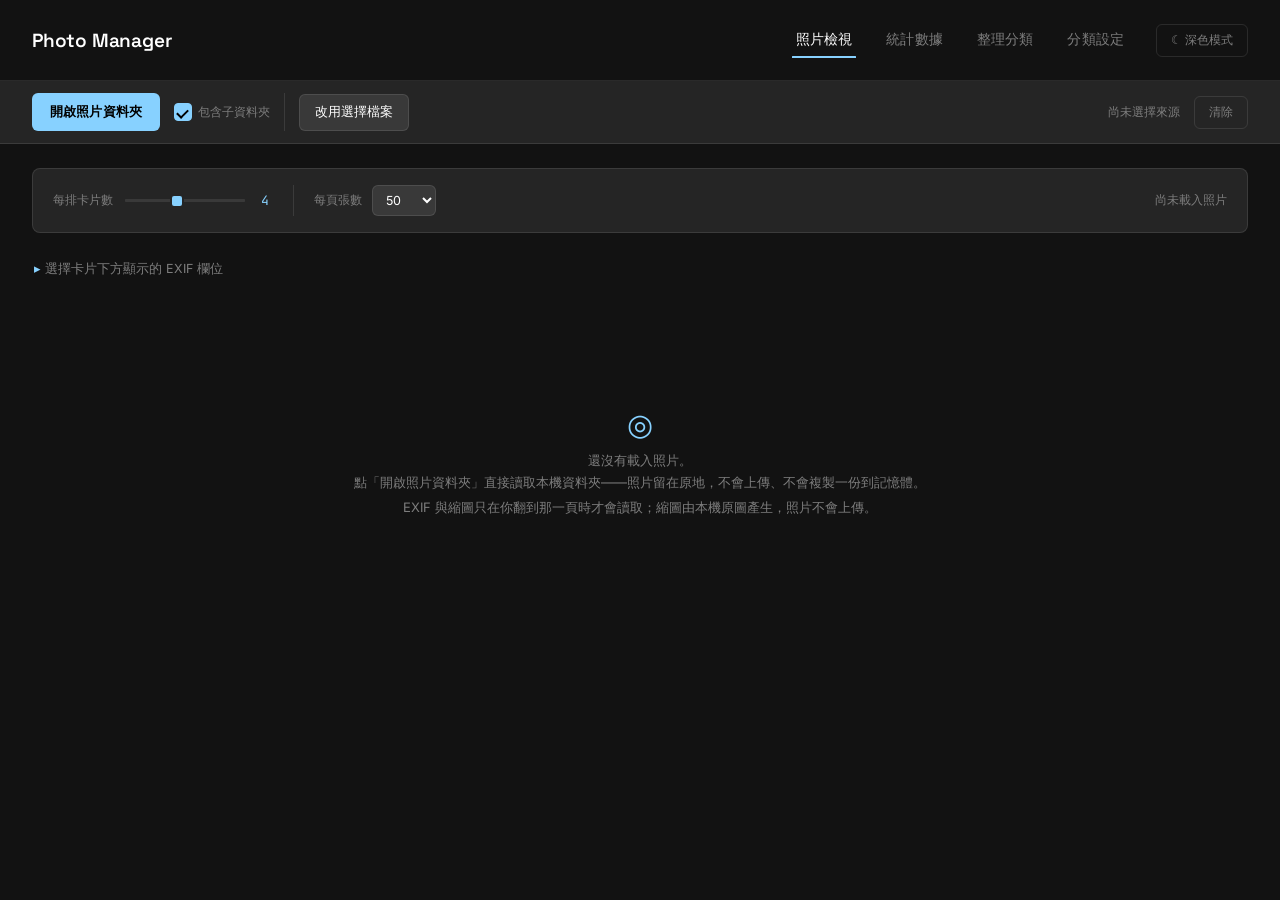
<file: index.html>
<!DOCTYPE html>
<html lang="zh-Hant">

<head>
    <meta charset="UTF-8">
    <title>Photo Manager</title>
    <meta name="viewport" content="width=device-width, initial-scale=1.0">
    <link rel="preconnect" href="https://fonts.googleapis.com">
    <link
        href="https://fonts.googleapis.com/css2?family=Space+Grotesk:wght@400;500;600;700&family=Inter:wght@400;500;600&family=JetBrains+Mono:wght@400;500;600&display=swap"
        rel="stylesheet">
    <link rel="stylesheet" href="style.css">
</head>

<body>

    <header class="top">
        <h1>Photo Manager</h1>
        <nav class="tabs">
            <button class="tab-btn active" data-view="photosView">照片檢視</button>
            <button class="tab-btn" data-view="statsView">統計數據</button>
            <button class="tab-btn" data-view="manageView">整理分類</button>
            <button class="tab-btn" data-view="settingsView">分類設定</button>
            <button class="theme-toggle" id="themeToggle">☾ 深色模式</button>
        </nav>
    </header>

    <!-- ============ 來源列（全域） ============ -->
    <div class="source-bar">
        <button class="upload-btn" id="pickFolderBtn">開啟照片資料夾</button>
        <label class="check" title="連同子資料夾裡的照片一起讀入">
            <input type="checkbox" id="recursiveChk" checked> 包含子資料夾
        </label>
        <div class="divider"></div>
        <label class="ghost-btn" for="fileInput">改用選擇檔案</label>
        <input id="fileInput" type="file" accept="image/jpeg,image/jpg,image/tiff" multiple>
        <div class="source-info" id="sourceInfo">尚未選擇來源</div>
        <button class="clear-btn" id="rescanBtn" hidden>重新掃描</button>
        <button class="clear-btn" id="clearBtn">清除</button>
    </div>

    <div class="notice warn" id="fsWarn" hidden></div>

    <div class="progress-wrap" id="progressWrap">
        <div class="progress-track">
            <div class="progress-fill" id="progressFill"></div>
        </div>
        <span class="progress-label" id="progressLabel">處理中…</span>
    </div>

    <main>
        <!-- ============ PHOTOS VIEW ============ -->
        <section id="photosView" class="view active">
            <div class="toolbar">
                <div class="control-group">
                    <label>每排卡片數</label>
                    <input type="range" id="colSlider" min="1" max="8" value="4">
                    <span class="col-count" id="colCount">4</span>
                </div>
                <div class="divider"></div>
                <div class="control-group">
                    <label>每頁張數</label>
                    <select id="pageSizeSelect" class="mini-select">
                        <option value="30">30</option>
                        <option value="50" selected>50</option>
                        <option value="100">100</option>
                        <option value="200">200</option>
                    </select>
                </div>
                <div class="photo-count" id="photoCount">尚未載入照片</div>
            </div>

            <details class="field-panel" id="fieldPanel">
                <summary>選擇卡片下方顯示的 EXIF 欄位</summary>
                <div class="chip-row" id="chipRow"></div>
            </details>

            <div id="grid" class="grid" style="grid-template-columns:repeat(4,1fr);"></div>
            <div id="photosPagination" class="pagination"></div>
            <div id="emptyState" class="empty-state">
                <div class="glyph">◎</div>
                <p>還沒有載入照片。</p>
                <p>點「開啟照片資料夾」直接讀取本機資料夾——照片留在原地，不會上傳、不會複製一份到記憶體。</p>
                <p class="dim">EXIF 與縮圖只在你翻到那一頁時才會讀取；縮圖由本機原圖產生，照片不會上傳。</p>
            </div>
        </section>

        <!-- ============ STATS VIEW ============ -->
        <section id="statsView" class="view">
            <div class="toolbar">
                <button class="upload-btn" id="scanAllBtn">分析全部照片的 EXIF</button>
                <div class="photo-count" id="statsProgress">尚未載入照片</div>
            </div>
            <div class="stats-grid" id="statsGrid"></div>
        </section>

        <!-- ============ MANAGE VIEW ============ -->
        <section id="manageView" class="view">
            <div class="cat-legend" id="catLegend"></div>

            <div class="manage-layout">
                <div class="preview-panel">
                    <h3>大圖預覽</h3>
                    <div id="previewWrap"></div>
                </div>

                <div class="thumb-sidebar">
                    <div class="apply-box">
                        <button class="export-btn" id="applyBtn">套用整理（在原資料夾移動檔案）</button>
                        <button class="ghost-btn wide" id="exportBtn" hidden>打包下載 .zip（相容模式）</button>
                        <div class="apply-hint" id="applyHint"></div>
                        <div class="apply-result" id="applyResult" hidden></div>
                    </div>

                    <div class="toolbar compact">
                        <div class="control-group">
                            <label>每排縮圖數</label>
                            <input type="range" id="mgmtColSlider" min="2" max="6" value="3">
                            <span class="col-count" id="mgmtColCount">3</span>
                        </div>
                        <label class="check">
                            <input type="checkbox" id="hideDoneChk"> 只看未分類
                        </label>
                        <div class="photo-count" id="mgmtPhotoCount">尚未載入照片</div>
                    </div>

                    <div id="manageGrid" class="manage-grid" style="grid-template-columns:repeat(3,1fr);"></div>
                    <div id="managePagination" class="pagination"></div>
                    <div id="manageEmpty" class="empty-state">
                        <div class="glyph">◎</div>
                        <p>還沒有照片可以分類。</p>
                        <p>先在上方選擇來源資料夾。</p>
                    </div>
                </div>
            </div>
        </section>

        <!-- ============ SETTINGS VIEW ============ -->
        <section id="settingsView" class="view">
            <div class="settings-head">
                <div>
                    <h2>照片分類</h2>
                    <p class="dim">
                        分類定義存在 <code>categories.json</code>，你在這裡的修改會存進瀏覽器，
                        並可以匯出成 JSON 帶到別台電腦。<br>
                        <b>移動</b>＝把檔案搬進該資料夾；<b>複製</b>＝原檔留著再複製一份；<b>只標記</b>＝不動檔案，只在畫面上做記號。
                    </p>
                </div>
                <div class="settings-actions">
                    <button class="ghost-btn" id="addCatBtn">＋ 新增分類</button>
                    <button class="ghost-btn" id="exportCatBtn">匯出 JSON</button>
                    <label class="ghost-btn" for="importCatInput">匯入 JSON</label>
                    <input id="importCatInput" type="file" accept="application/json,.json">
                    <button class="clear-btn" id="resetCatBtn">重設為預設</button>
                </div>
            </div>
            <div class="cat-table" id="catTable"></div>
        </section>
    </main>

    <dialog class="app-modal" id="appModal" aria-labelledby="appModalTitle" aria-describedby="appModalMessage">
        <form method="dialog" class="app-modal-card">
            <div class="app-modal-icon" id="appModalIcon" aria-hidden="true"></div>
            <div class="app-modal-content">
                <h2 id="appModalTitle"></h2>
                <p id="appModalMessage"></p>
                <div class="app-modal-actions">
                    <button class="ghost-btn" id="appModalCancel" value="cancel">取消</button>
                    <button class="export-btn" id="appModalConfirm" value="confirm">確定</button>
                </div>
            </div>
        </form>
    </dialog>

    <script src="js/exif.js"></script>
    <script src="js/categories.js"></script>
    <script src="js/library.js"></script>
    <script src="js/organize.js"></script>
    <script src="js/app.js"></script>
</body>

</html>
</file>
<file: style.css>
/* ============================================================
   配色系統 (cffy theme palette) — 預設暗黑模式
   ============================================================ */
:root {
    /** Base text colors */
    --cffy-theme-light-a0: #ffffff;
    --cffy-theme-dark-a0: #000000;

    /** Theme primary colors */
    --cffy-theme-primary-a0: #121212;
    --cffy-theme-primary-a10: #252525;
    --cffy-theme-primary-a20: #393939;
    --cffy-theme-primary-a30: #4f4f4f;
    --cffy-theme-primary-a40: #666;
    --cffy-theme-primary-a50: #7d7d7d;

    /** Theme surface colors */
    --cffy-theme-surface-a0: #121212;
    --cffy-theme-surface-a10: #252525;
    --cffy-theme-surface-a20: #393939;
    --cffy-theme-surface-a30: #4f4f4f;
    --cffy-theme-surface-a40: #666;
    --cffy-theme-surface-a50: #7d7d7d;

    /** Theme tonal surface colors */
    --cffy-theme-surface-tonal-a0: #121212;
    --cffy-theme-surface-tonal-a10: #252525;
    --cffy-theme-surface-tonal-a20: #393939;
    --cffy-theme-surface-tonal-a30: #4f4f4f;
    --cffy-theme-surface-tonal-a40: #666;
    --cffy-theme-surface-tonal-a50: #7d7d7d;

    /** Success colors */
    --cffy-theme-success-a0: #7dff95;
    --cffy-theme-success-a10: #9dffac;
    --cffy-theme-success-a20: #b8ffc1;

    /** Warning colors */
    --cffy-theme-warning-a0: #ffbc5e;
    --cffy-theme-warning-a10: #ffca83;
    --cffy-theme-warning-a20: #ffd8a4;

    /** Danger colors */
    --cffy-theme-danger-a0: #ff8080;
    --cffy-theme-danger-a10: #ff9b99;
    --cffy-theme-danger-a20: #ffb5b2;

    /** Info colors */
    --cffy-theme-info-a0: #87d1ff;
    --cffy-theme-info-a10: #a1dbff;
    --cffy-theme-info-a20: #b9e4ff;

    /* ---- 應用語意變數 (暗黑模式 = 預設) ---- */
    --bg: var(--cffy-theme-surface-a0);
    --bg-2: var(--cffy-theme-surface-a10);
    --bg-3: var(--cffy-theme-surface-a20);
    --text: var(--cffy-theme-light-a0);
    --muted: var(--cffy-theme-primary-a50);
    --line: rgba(255, 255, 255, 0.10);
    --accent: var(--cffy-theme-info-a0);
    --accent-dim: rgba(135, 209, 255, 0.14);
    --on-accent: var(--cffy-theme-dark-a0);
    --danger: var(--cffy-theme-danger-a0);
    --danger-dim: rgba(255, 128, 128, 0.14);
    --thumb-bg: #000;
    --radius: 8px;
    --radius-sm: 6px;
    --cat-1: var(--cffy-theme-info-a0);
    --cat-2: var(--cffy-theme-success-a0);
    --cat-3: var(--cffy-theme-warning-a0);
    --cat-4: var(--cffy-theme-primary-a40);
    --on-cat: var(--cffy-theme-dark-a0);
}

/* ---- 淺色模式 (由暗色調配色反推，維持可讀性) ---- */
html[data-theme="light"] {
    --bg: #ffffff;
    --bg-2: #f5f5f5;
    --bg-3: #e9e9e9;
    --text: var(--cffy-theme-primary-a0);
    --muted: var(--cffy-theme-primary-a40);
    --line: rgba(0, 0, 0, 0.12);
    --accent: #2c7fb8;
    --accent-dim: rgba(44, 127, 184, 0.10);
    --on-accent: #ffffff;
    --danger: #d64545;
    --danger-dim: rgba(214, 69, 69, 0.10);
    --thumb-bg: #0d0d0c;
    --cat-1: #2c7fb8;
    --cat-2: #2f9e44;
    --cat-3: #d9822b;
    --cat-4: #666;
    --on-cat: #ffffff;
}

html,
body {
    transition: background-color .2s ease, color .2s ease;
}

body.modal-open {
    overflow: hidden;
}

/* ---------- 共用 Modal ---------- */
.app-modal {
    width: min(520px, calc(100vw - 32px));
    padding: 0;
    color: var(--text);
    background: transparent;
    border: 0;
    overflow: visible;
}

.app-modal::backdrop {
    background: rgba(0, 0, 0, .68);
    backdrop-filter: blur(4px);
}

.app-modal-card {
    display: grid;
    grid-template-columns: auto minmax(0, 1fr);
    gap: 16px;
    padding: 24px;
    background: var(--bg-2);
    border: 1px solid var(--line);
    border-radius: 12px;
    box-shadow: 0 24px 80px rgba(0, 0, 0, .45);
}

.app-modal-icon {
    display: grid;
    place-items: center;
    width: 38px;
    height: 38px;
    color: var(--accent);
    background: var(--accent-dim);
    border-radius: 50%;
    font-size: 18px;
    font-weight: 700;
}

.app-modal[data-tone="danger"] .app-modal-icon {
    color: var(--danger);
    background: var(--danger-dim);
}

.app-modal-content h2 {
    margin: 2px 0 8px;
    font: 600 18px/1.3 'Space Grotesk', sans-serif;
}

.app-modal-content p {
    margin: 0;
    color: var(--muted);
    line-height: 1.65;
    white-space: pre-line;
}

.app-modal-actions {
    display: flex;
    justify-content: flex-end;
    gap: 8px;
    margin-top: 22px;
}

.app-modal-actions .export-btn {
    margin-bottom: 0;
}

.app-modal[data-tone="danger"] .app-modal-confirm {
    color: var(--cffy-theme-dark-a0);
    background: var(--danger);
    border-color: var(--danger);
}

@media (max-width: 520px) {
    .app-modal-card { grid-template-columns: 1fr; padding: 20px; }
    .app-modal-actions { flex-direction: column-reverse; }
    .app-modal-actions button { width: 100%; }
}

* {
    box-sizing: border-box;
}

html,
body {
    margin: 0;
    padding: 0;
}

body {
    background: var(--bg);
    color: var(--text);
    font-family: 'Inter', sans-serif;
    min-height: 100vh;
}

::selection {
    background: var(--accent);
    color: var(--on-accent);
}

/* ---------- header ---------- */
header.top {
    display: flex;
    align-items: center;
    justify-content: space-between;
    padding: 22px 32px;
    border-bottom: 1px solid var(--line);
}

h1 {
    font-family: 'Space Grotesk', sans-serif;
    font-weight: 600;
    font-size: 19px;
    margin: 0;
    letter-spacing: -0.01em;
}

.tabs {
    display: flex;
    gap: 2px;
    align-items: center;
}

.theme-toggle {
    font-family: 'Inter', sans-serif;
    font-size: 12px;
    font-weight: 500;
    color: var(--muted);
    background: none;
    border: 1px solid var(--line);
    border-radius: var(--radius-sm);
    cursor: pointer;
    padding: 7px 14px;
    margin-left: 14px;
    transition: all .15s ease;
}

.theme-toggle:hover {
    border-color: var(--accent);
    color: var(--accent);
}

.tab-btn {
    font-family: 'Inter', sans-serif;
    font-size: 13.5px;
    font-weight: 500;
    background: none;
    border: none;
    color: var(--muted);
    cursor: pointer;
    padding: 9px 16px;
    position: relative;
    letter-spacing: 0.01em;
    transition: color .15s ease;
}

.tab-btn:hover {
    color: var(--text);
}

.tab-btn.active {
    color: var(--text);
}

.tab-btn.active::after {
    content: "";
    position: absolute;
    left: 12px;
    right: 12px;
    bottom: 0;
    height: 2px;
    background: var(--accent);
    border-radius: 0.5px;
}

main {
    padding: 24px 32px 60px;
}

.view {
    display: none;
}

.view.active {
    display: block;
}

/* ---------- toolbar ---------- */
.toolbar {
    display: flex;
    flex-wrap: wrap;
    align-items: center;
    gap: 20px;
    background: var(--bg-2);
    border: 1px solid var(--line);
    border-radius: var(--radius);
    padding: 16px 20px;
    margin-bottom: 22px;
}

.upload-btn {
    font-family: 'Inter', sans-serif;
    font-weight: 600;
    font-size: 13px;
    background: var(--accent);
    color: var(--on-accent);
    border: none;
    padding: 10px 18px;
    border-radius: var(--radius-sm);
    cursor: pointer;
    letter-spacing: 0.01em;
    transition: filter .15s ease;
}

.upload-btn:hover {
    filter: brightness(1.1);
}

input[type=file] {
    display: none;
}

.toolbar .divider {
    width: 1px;
    align-self: stretch;
    background: var(--line);
}

.control-group {
    display: flex;
    align-items: center;
    gap: 10px;
}

.control-group label {
    font-size: 12px;
    color: var(--muted);
    font-family: 'Inter', sans-serif;
}

input[type=range] {
    -webkit-appearance: none;
    width: 120px;
    height: 3px;
    background: var(--bg-3);
    outline: none;
    border-radius: 0.75px;
}

input[type=range]::-webkit-slider-thumb {
    -webkit-appearance: none;
    width: 14px;
    height: 14px;
    border-radius: 4px;
    background: var(--accent);
    cursor: pointer;
    border: 2px solid var(--bg-2);
}

.col-count {
    font-family: 'JetBrains Mono', monospace;
    font-size: 13px;
    color: var(--accent);
    min-width: 16px;
    text-align: center;
}

.photo-count {
    font-size: 12px;
    color: var(--muted);
    font-family: 'Inter', sans-serif;
    margin-left: auto;
}

.clear-btn {
    font-family: 'Inter', sans-serif;
    font-size: 12px;
    font-weight: 500;
    color: var(--muted);
    background: none;
    border: 1px solid var(--line);
    border-radius: var(--radius-sm);
    cursor: pointer;
    padding: 7px 14px;
    transition: all .15s ease;
}

.clear-btn:hover {
    border-color: var(--danger);
    color: var(--danger);
}

/* ---------- field chips ---------- */
.field-panel {
    margin-bottom: 20px;
}

.field-panel summary {
    cursor: pointer;
    font-size: 12.5px;
    color: var(--muted);
    font-family: 'Inter', sans-serif;
    padding: 6px 2px;
    list-style: none;
    user-select: none;
}

.field-panel summary::-webkit-details-marker {
    display: none;
}

.field-panel summary::before {
    content: "▸ ";
    color: var(--accent);
}

.field-panel[open] summary::before {
    content: "▾ ";
}

.chip-row {
    display: flex;
    flex-wrap: wrap;
    gap: 8px;
    padding: 10px 2px 4px;
}

.chip {
    font-size: 12px;
    font-family: 'Inter', sans-serif;
    font-weight: 500;
    border: 1px solid var(--line);
    border-radius: var(--radius-sm);
    padding: 6px 13px;
    cursor: pointer;
    color: var(--muted);
    user-select: none;
    transition: all .12s ease;
    background: transparent;
}

.chip.on {
    border-color: var(--accent);
    color: var(--accent);
    background: var(--accent-dim);
}

.chip:hover {
    border-color: var(--text);
    color: var(--text);
}

.chip.on:hover {
    border-color: var(--accent);
    color: var(--accent);
}

/* ---------- grid & cards ---------- */
.grid {
    display: grid;
    gap: 18px;
}

.card {
    background: var(--bg-2);
    border: 1px solid var(--line);
    border-radius: var(--radius);
    overflow: hidden;
    display: flex;
    flex-direction: column;
}

.thumb-wrap {
    position: relative;
    width: 100%;
    aspect-ratio: 4/3;
    background: var(--thumb-bg);
    overflow: hidden;
}

.thumb-wrap img {
    width: 100%;
    height: 100%;
    object-fit: cover;
    display: block;
    image-orientation: none;
}

.card-body {
    padding: 12px 14px 14px;
    display: flex;
    flex-direction: column;
    gap: 8px;
}

.card-fname {
    font-family: 'Inter', sans-serif;
    font-size: 12.5px;
    font-weight: 600;
    white-space: nowrap;
    overflow: hidden;
    text-overflow: ellipsis;
    color: var(--text);
}

.exif-list {
    font-family: 'JetBrains Mono', monospace;
    font-size: 11.5px;
    color: var(--muted);
    display: flex;
    flex-direction: column;
    gap: 5px;
}

.exif-list .row {
    display: flex;
    justify-content: space-between;
    gap: 8px;
    border-top: 1px solid var(--line);
    padding-top: 5px;
}

.exif-list .row:first-child {
    border-top: none;
    padding-top: 0;
}

.exif-list .k {
    color: var(--muted);
}

.exif-list .v {
    color: var(--text);
    text-align: right;
}

.exif-empty {
    font-size: 11px;
    color: var(--muted);
    font-style: italic;
}

.empty-state {
    text-align: center;
    padding: 80px 20px;
    color: var(--muted);
}

.empty-state .glyph {
    font-size: 30px;
    color: var(--accent);
    margin-bottom: 10px;
}

.empty-state p {
    font-size: 13px;
    margin: 4px 0;
}

/* ---------- stats view ---------- */
.stats-grid {
    display: grid;
    grid-template-columns: 1fr 1fr;
    gap: 20px;
}

@media (max-width:900px) {
    .stats-grid {
        grid-template-columns: 1fr;
    }
}

.stat-card {
    background: var(--bg-2);
    border: 1px solid var(--line);
    border-radius: var(--radius);
    padding: 18px 20px 20px;
}

.stat-title {
    font-family: 'Inter', sans-serif;
    font-size: 13.5px;
    font-weight: 600;
    margin: 0 0 4px;
    color: var(--text);
    display: flex;
    align-items: baseline;
    gap: 8px;
}

.stat-title .sub {
    font-size: 10.5px;
    font-weight: 400;
    color: var(--muted);
    font-family: 'JetBrains Mono', monospace;
}

.bar-row {
    display: flex;
    align-items: center;
    gap: 10px;
    margin-top: 10px;
}

.bar-label {
    font-family: 'JetBrains Mono', monospace;
    font-size: 11px;
    color: var(--muted);
    width: 74px;
    flex-shrink: 0;
    text-align: right;
}

.bar-track {
    flex: 1;
    height: 13px;
    background: var(--bg-3);
    border-radius: 3px;
    overflow: hidden;
}

.bar-fill {
    height: 100%;
    background: var(--accent);
    border-radius: 3px;
}

.bar-count {
    font-family: 'JetBrains Mono', monospace;
    font-size: 11px;
    color: var(--text);
    width: 26px;
}

.stat-empty {
    font-size: 12px;
    color: var(--muted);
    font-style: italic;
    margin-top: 8px;
}

/* ---------- manage view (照片管理／分類／Master-Detail 版面) ---------- */
.manage-layout {
    display: grid;
    grid-template-columns: minmax(0, 1fr) 340px;
    gap: 20px;
    align-items: start;
}

@media (max-width:900px) {
    .manage-layout {
        grid-template-columns: 1fr;
    }
}

/* 右側縮圖側欄的小格網 */
.manage-grid {
    display: grid;
    gap: 10px;
}

.thumb-card {
    position: relative;
    border-radius: var(--radius-sm);
    overflow: hidden;
    cursor: pointer;
    aspect-ratio: 1/1;
    background: var(--thumb-bg);
    border: 2px solid transparent;
    transition: border-color .1s ease, box-shadow .12s ease, transform .12s ease;
}

.thumb-card img {
    width: 100%;
    height: 100%;
    object-fit: cover;
    display: block;
    image-orientation: none;
}

/* 當前焦點：加粗邊框 + 高對比外發光，確保快速瀏覽時一眼就能看出焦點在哪一張 */
.thumb-card.selected,
.thumb-card.focused {
    border: 4px solid var(--accent);
    box-shadow: 0 0 0 3px var(--bg-2), 0 0 0 6px var(--accent), 0 4px 18px rgba(0, 0, 0, 0.35);
    transform: scale(1.04);
    z-index: 2;
}

.thumb-card .cat-badge {
    position: absolute;
    bottom: 6px;
    left: 6px;
    right: 6px;
    font-family: 'Inter', sans-serif;
    font-size: 10px;
    font-weight: 600;
    color: var(--on-cat);
    padding: 3px 7px;
    border-radius: 5px;
    text-align: center;
    overflow: hidden;
    text-overflow: ellipsis;
    white-space: nowrap;
}

.thumb-card .fname-tag {
    position: absolute;
    top: 0;
    left: 0;
    right: 0;
    font-family: 'JetBrains Mono', monospace;
    font-size: 9px;
    color: #fff;
    background: linear-gradient(180deg, rgba(0, 0, 0, 0.55), transparent);
    padding: 5px 6px 12px;
    white-space: nowrap;
    overflow: hidden;
    text-overflow: ellipsis;
}

/* 左側大圖預覽區(Master) */
.preview-panel {
    background: var(--bg-2);
    border: 1px solid var(--line);
    border-radius: var(--radius);
    padding: 18px 20px;
    position: sticky;
    top: 20px;
    min-width: 0;
}

.preview-panel h3 {
    font-family: 'Space Grotesk', sans-serif;
    font-size: 13px;
    font-weight: 600;
    margin: 0 0 12px;
    color: var(--text);
}

.preview-image-box {
    width: 100%;
    min-width: 0;
    height: 64vh;
    border-radius: var(--radius-sm);
    background: var(--thumb-bg);
    margin-bottom: 14px;
    display: flex;
    align-items: center;
    justify-content: center;
    overflow: hidden;
}

.preview-image-box img {
    max-width: 100%;
    max-height: 64vh;
    width: auto;
    height: auto;
    object-fit: contain;
    display: block;
    image-orientation: none;
}

.preview-fname {
    font-size: 14px;
    font-weight: 600;
    color: var(--text);
    margin-bottom: 6px;
    word-break: break-all;
}

.preview-cat-badge {
    display: inline-block;
    font-family: 'Inter', sans-serif;
    font-size: 11px;
    font-weight: 600;
    color: var(--on-cat);
    padding: 4px 10px;
    border-radius: var(--radius-sm);
    margin-bottom: 12px;
}

.preview-exif .row {
    display: flex;
    justify-content: space-between;
    gap: 8px;
    font-family: 'JetBrains Mono', monospace;
    font-size: 11.5px;
    border-top: 1px solid var(--line);
    padding: 6px 0;
}

.preview-exif .row:first-child {
    border-top: none;
}

.preview-exif .k {
    color: var(--muted);
}

.preview-exif .v {
    color: var(--text);
    text-align: right;
}

.kbd-hint {
    margin-top: 14px;
    padding-top: 14px;
    border-top: 1px solid var(--line);
    font-size: 11px;
    color: var(--muted);
    line-height: 1.8;
}

.kbd-hint kbd {
    font-family: 'JetBrains Mono', monospace;
    font-size: 10px;
    background: var(--bg-3);
    border: 1px solid var(--line);
    border-radius: 4px;
    padding: 1px 6px;
    color: var(--text);
}

.export-btn {
    font-family: 'Inter', sans-serif;
    font-weight: 600;
    font-size: 13px;
    background: var(--text);
    color: var(--bg);
    border: none;
    padding: 10px 18px;
    border-radius: var(--radius-sm);
    cursor: pointer;
    letter-spacing: 0.01em;
    transition: filter .15s ease;
    margin-bottom: 10px;
}

.export-btn:hover {
    filter: brightness(1.15);
}

.export-btn:disabled {
    opacity: 0.4;
    cursor: not-allowed;
}

/* ---------- progress bar (chunked processing) ---------- */
.progress-wrap {
    display: none;
    align-items: center;
    gap: 12px;
    padding: 9px 32px;
    background: var(--bg-2);
    border-bottom: 1px solid var(--line);
}

.progress-wrap.active {
    display: flex;
}

.progress-track {
    flex: 1;
    max-width: 360px;
    height: 6px;
    background: var(--bg-3);
    border-radius: 1.5px;
    overflow: hidden;
}

.progress-fill {
    height: 100%;
    width: 0%;
    background: var(--accent);
    transition: width .12s ease;
}

.progress-label {
    font-family: 'JetBrains Mono', monospace;
    font-size: 11.5px;
    color: var(--muted);
    white-space: nowrap;
}

/* ---------- pagination ---------- */
.pagination {
    display: flex;
    align-items: center;
    justify-content: center;
    gap: 16px;
    margin-top: 22px;
}

.page-btn {
    font-family: 'Inter', sans-serif;
    font-size: 12.5px;
    font-weight: 500;
    color: var(--text);
    background: var(--bg-2);
    border: 1px solid var(--line);
    border-radius: var(--radius-sm);
    padding: 8px 16px;
    cursor: pointer;
    transition: all .15s ease;
}

.page-btn:hover:not(:disabled) {
    border-color: var(--accent);
    color: var(--accent);
}

.page-btn:disabled {
    opacity: .35;
    cursor: not-allowed;
}

.page-info {
    font-family: 'JetBrains Mono', monospace;
    font-size: 12px;
    color: var(--muted);
}

/* ============================================================
   來源列
   ============================================================ */
.source-bar {
    display: flex;
    flex-wrap: wrap;
    align-items: center;
    gap: 14px;
    padding: 12px 32px;
    background: var(--bg-2);
    border-bottom: 1px solid var(--line);
}

.source-bar .divider {
    width: 1px;
    align-self: stretch;
    background: var(--line);
}

.source-info {
    margin-left: auto;
    font-size: 12px;
    color: var(--muted);
    font-family: 'Inter', sans-serif;
}

.source-info.ok {
    color: var(--text);
}

.source-info b {
    font-family: 'JetBrains Mono', monospace;
}

.ghost-btn {
    display: inline-block;
    font-family: 'Inter', sans-serif;
    font-size: 12.5px;
    font-weight: 500;
    color: var(--text);
    background: var(--bg-3);
    border: 1px solid var(--line);
    border-radius: var(--radius-sm);
    padding: 9px 15px;
    cursor: pointer;
    transition: all .15s ease;
}

.ghost-btn:hover:not(:disabled) {
    border-color: var(--accent);
    color: var(--accent);
}

.ghost-btn:disabled {
    opacity: .4;
    cursor: not-allowed;
}

.ghost-btn.wide {
    width: 100%;
    text-align: center;
}

.upload-btn:disabled {
    opacity: .4;
    cursor: not-allowed;
}

.check {
    display: inline-flex;
    align-items: center;
    gap: 6px;
    font-size: 12px;
    color: var(--muted);
    cursor: pointer;
    user-select: none;
    white-space: nowrap;
}

.check input {
    appearance: none;
    width: 18px;
    height: 18px;
    margin: 0;
    display: inline-grid;
    place-content: center;
    flex: 0 0 auto;
    color: var(--on-accent);
    background: var(--bg-3);
    border: 1px solid var(--line);
    border-radius: 4px;
    cursor: pointer;
    transition: background-color .15s ease, border-color .15s ease, box-shadow .15s ease;
}

.check input::before {
    content: "";
    width: 9px;
    height: 5px;
    border: solid currentColor;
    border-width: 0 0 2px 2px;
    transform: rotate(-45deg) scale(0);
    transform-origin: center;
    transition: transform .12s ease;
}

.check input:checked {
    background: var(--accent);
    border-color: var(--accent);
}

.check input:checked::before {
    transform: rotate(-45deg) scale(1);
}

.check:hover input {
    border-color: var(--accent);
}

.check input:focus-visible {
    outline: none;
    box-shadow: 0 0 0 3px var(--accent-dim);
}

.mini-select,
.cat-row select {
    font-family: 'Inter', sans-serif;
    font-size: 12.5px;
    color: var(--text);
    background: var(--bg-3);
    border: 1px solid var(--line);
    border-radius: var(--radius-sm);
    padding: 6px 9px;
}

.notice {
    margin: 0;
    padding: 11px 32px;
    font-size: 12.5px;
    line-height: 1.6;
    border-bottom: 1px solid var(--line);
    color: var(--text);
}

.notice.warn {
    background: rgba(255, 188, 94, 0.10);
    border-left: 3px solid var(--cffy-theme-warning-a0);
}

.notice code,
.dim code,
.apply-hint code {
    font-family: 'JetBrains Mono', monospace;
    font-size: 11.5px;
    background: var(--bg-3);
    border-radius: 4px;
    padding: 1px 5px;
}

.dim {
    color: var(--muted);
    font-size: 12px;
    line-height: 1.7;
}

/* 拖曳提示 */
body.dragging::after {
    content: "放開以載入照片或資料夾";
    position: fixed;
    inset: 0;
    z-index: 99;
    display: flex;
    align-items: center;
    justify-content: center;
    font-family: 'Space Grotesk', sans-serif;
    font-size: 18px;
    color: var(--accent);
    background: rgba(0, 0, 0, .45);
    border: 3px dashed var(--accent);
    pointer-events: none;
}

/* ============================================================
   分類圖例（整理分類頁上方）
   ============================================================ */
.cat-legend {
    display: flex;
    flex-wrap: wrap;
    gap: 8px;
    background: var(--bg-2);
    border: 1px solid var(--line);
    border-radius: var(--radius);
    padding: 12px 14px;
    margin-bottom: 18px;
}

.legend-item {
    display: flex;
    align-items: center;
    gap: 8px;
    background: var(--bg-3);
    border: 1px solid var(--line);
    border-radius: var(--radius-sm);
    padding: 5px 12px 5px 5px;
    cursor: pointer;
    font-family: 'Inter', sans-serif;
    color: var(--text);
    transition: all .12s ease;
}

.legend-item:hover {
    border-color: var(--accent);
}

.legend-key {
    font-family: 'JetBrains Mono', monospace;
    font-size: 12px;
    font-weight: 700;
    width: 22px;
    height: 22px;
    border-radius: 5px;
    display: flex;
    align-items: center;
    justify-content: center;
    color: var(--on-cat);
    flex-shrink: 0;
}

.legend-key.plain {
    background: var(--bg-2);
    color: var(--muted);
    font-size: 11px;
}

.legend-name {
    font-size: 12.5px;
    font-weight: 500;
}

.legend-count {
    font-family: 'JetBrains Mono', monospace;
    font-size: 11px;
    color: var(--accent);
}

.legend-action {
    font-size: 10px;
    color: var(--muted);
    border-left: 1px solid var(--line);
    padding-left: 8px;
}

/* ============================================================
   套用整理
   ============================================================ */
.apply-box {
    background: var(--bg-2);
    border: 1px solid var(--line);
    border-radius: var(--radius);
    padding: 14px;
    margin-bottom: 14px;
}

.apply-box .export-btn {
    width: 100%;
}

.apply-hint {
    margin-top: 10px;
    font-size: 11.5px;
    color: var(--muted);
    line-height: 1.7;
}

.apply-hint b {
    color: var(--text);
}

.plan-row {
    display: block;
    margin-top: 3px;
}

.apply-result {
    margin-top: 10px;
    padding: 9px 11px;
    border-radius: var(--radius-sm);
    font-size: 11.5px;
    line-height: 1.7;
}

.apply-result.ok {
    background: rgba(125, 255, 149, .10);
    border: 1px solid rgba(125, 255, 149, .35);
}

.apply-result.has-error {
    background: var(--danger-dim);
    border: 1px solid var(--danger);
}

.toolbar.compact {
    padding: 10px 14px;
    gap: 14px;
    margin-bottom: 14px;
}

/* ============================================================
   分類設定頁
   ============================================================ */
.settings-head {
    display: flex;
    flex-wrap: wrap;
    gap: 18px;
    align-items: flex-start;
    justify-content: space-between;
    margin-bottom: 20px;
}

.settings-head h2 {
    font-family: 'Space Grotesk', sans-serif;
    font-size: 16px;
    margin: 0 0 6px;
}

.settings-head p {
    margin: 0;
    max-width: 640px;
}

.settings-actions {
    display: flex;
    flex-wrap: wrap;
    gap: 8px;
    align-items: center;
}

.cat-table {
    background: var(--bg-2);
    border: 1px solid var(--line);
    border-radius: var(--radius);
    padding: 6px 14px 14px;
}

.cat-row {
    display: grid;
    grid-template-columns: 62px minmax(120px, 1.2fr) minmax(120px, 1.2fr) 54px 92px 92px;
    gap: 10px;
    align-items: center;
    padding: 8px 0;
    border-top: 1px solid var(--line);
}

.cat-row.head {
    border-top: none;
    font-size: 11px;
    color: var(--muted);
    font-family: 'JetBrains Mono', monospace;
    padding: 10px 0 6px;
}

@media (max-width: 780px) {
    .cat-row {
        grid-template-columns: 54px 1fr 1fr;
    }

    .cat-row.head {
        display: none;
    }
}

.cat-row input[type=text] {
    font-family: 'Inter', sans-serif;
    font-size: 12.5px;
    color: var(--text);
    background: var(--bg-3);
    border: 1px solid var(--line);
    border-radius: var(--radius-sm);
    padding: 7px 9px;
    width: 100%;
}

.cat-row input.key-input {
    font-family: 'JetBrains Mono', monospace;
    font-size: 14px;
    font-weight: 700;
    text-align: center;
    border-width: 2px;
    padding: 6px 0;
}

.cat-row input[type=color] {
    width: 100%;
    height: 30px;
    padding: 2px;
    background: var(--bg-3);
    border: 1px solid var(--line);
    border-radius: var(--radius-sm);
    cursor: pointer;
}

.cat-tools {
    display: flex;
    gap: 4px;
    justify-content: flex-end;
}

.icon-btn {
    font-family: 'JetBrains Mono', monospace;
    font-size: 12px;
    width: 26px;
    height: 26px;
    color: var(--muted);
    background: var(--bg-3);
    border: 1px solid var(--line);
    border-radius: var(--radius-sm);
    cursor: pointer;
    transition: all .12s ease;
}

.icon-btn:hover:not(:disabled) {
    color: var(--accent);
    border-color: var(--accent);
}

.icon-btn.danger:hover {
    color: var(--danger);
    border-color: var(--danger);
}

.icon-btn:disabled {
    opacity: .3;
    cursor: not-allowed;
}

/* ============================================================
   其他小元件
   ============================================================ */
.thumb-loading {
    opacity: 0;
}

.thumb-wrap img,
.thumb-card img {
    transition: opacity .2s ease;
}

.card-cat-dot {
    position: absolute;
    top: 8px;
    right: 8px;
    width: 20px;
    height: 20px;
    border-radius: 5px;
    display: flex;
    align-items: center;
    justify-content: center;
    font-family: 'JetBrains Mono', monospace;
    font-size: 11px;
    font-weight: 700;
    color: var(--on-cat);
    box-shadow: 0 1px 4px rgba(0, 0, 0, .4);
}

.thumb-card.organized {
    opacity: .55;
}

.cat-badge.done,
.preview-cat-badge.done {
    background: var(--cffy-theme-success-a0);
    color: var(--on-cat);
}

.preview-meta {
    font-family: 'JetBrains Mono', monospace;
    font-size: 11px;
    color: var(--muted);
    margin-bottom: 10px;
}

.thumb-sidebar {
    min-width: 0;
}

@media (max-width: 900px) {
    .source-bar {
        padding: 12px 18px;
    }

    header.top {
        padding: 16px 18px;
        flex-wrap: wrap;
        gap: 10px;
    }

    main {
        padding: 18px 18px 60px;
    }
}
</file>
